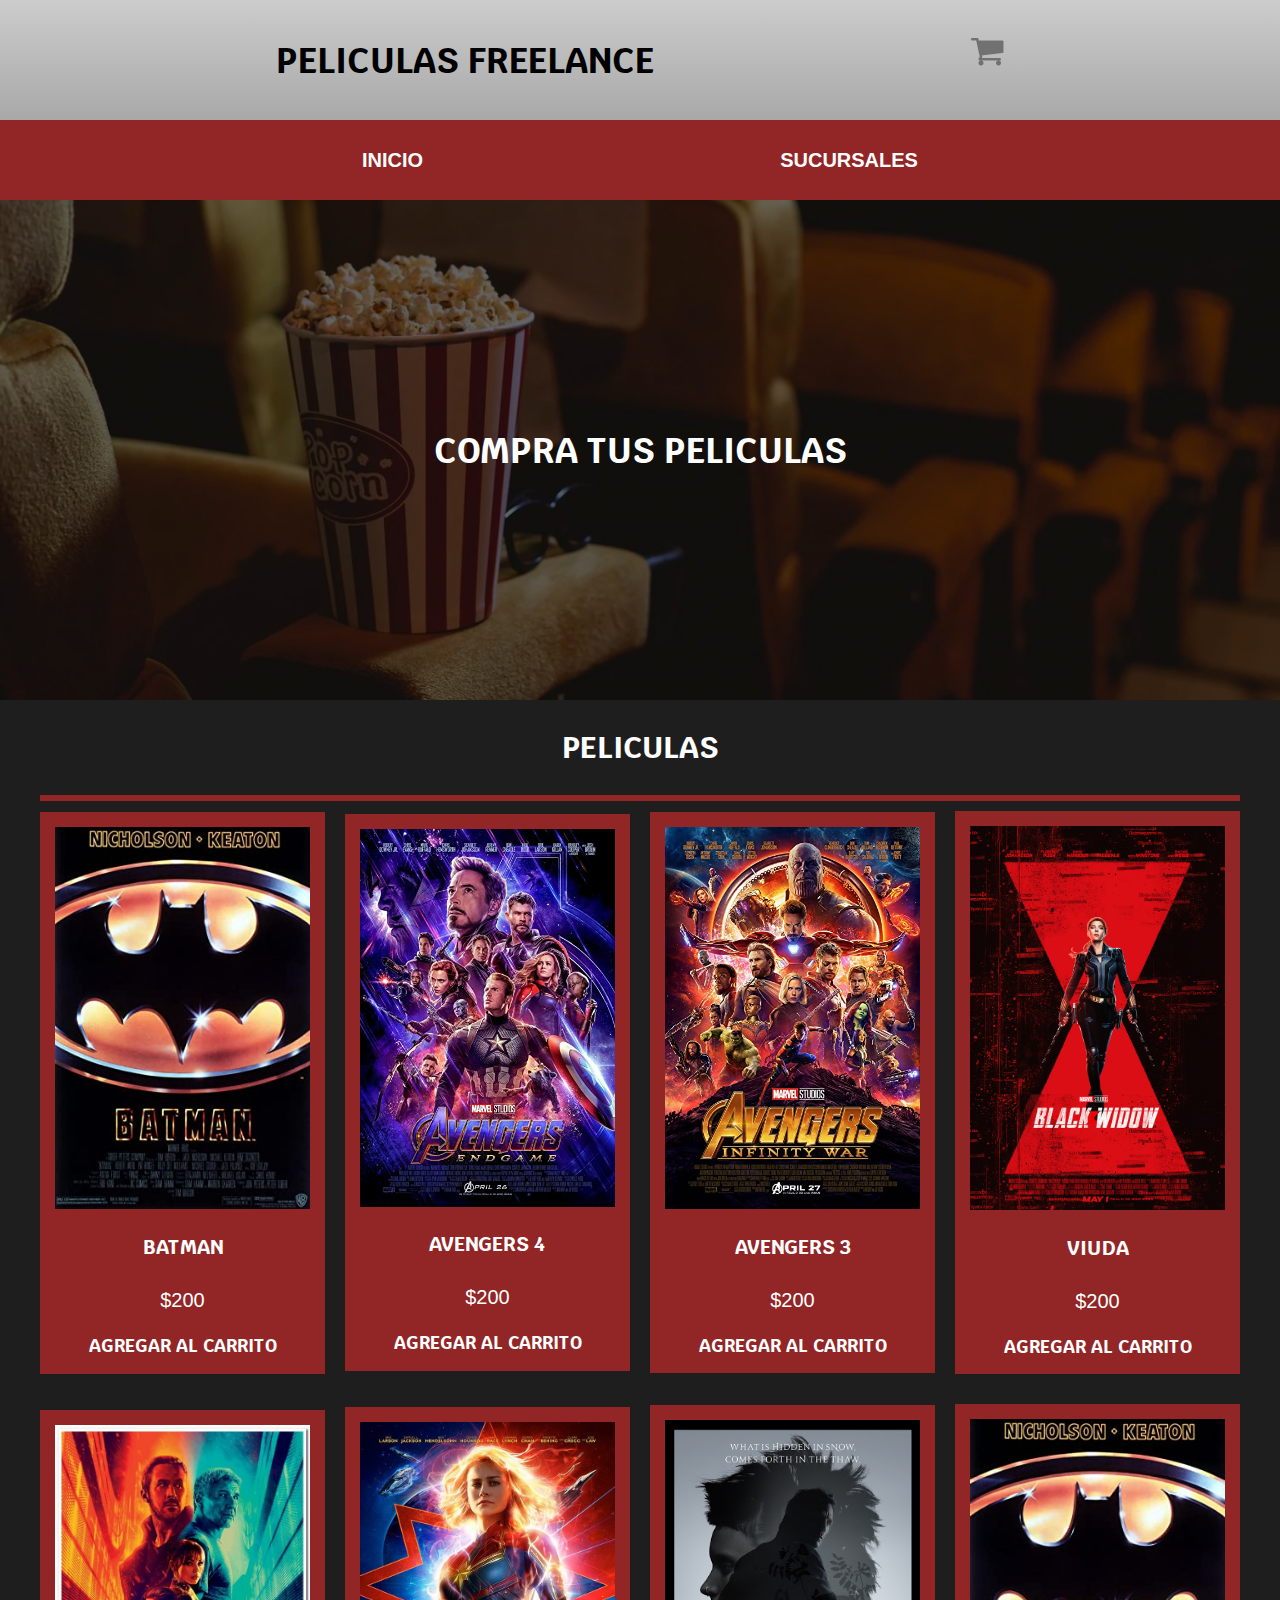
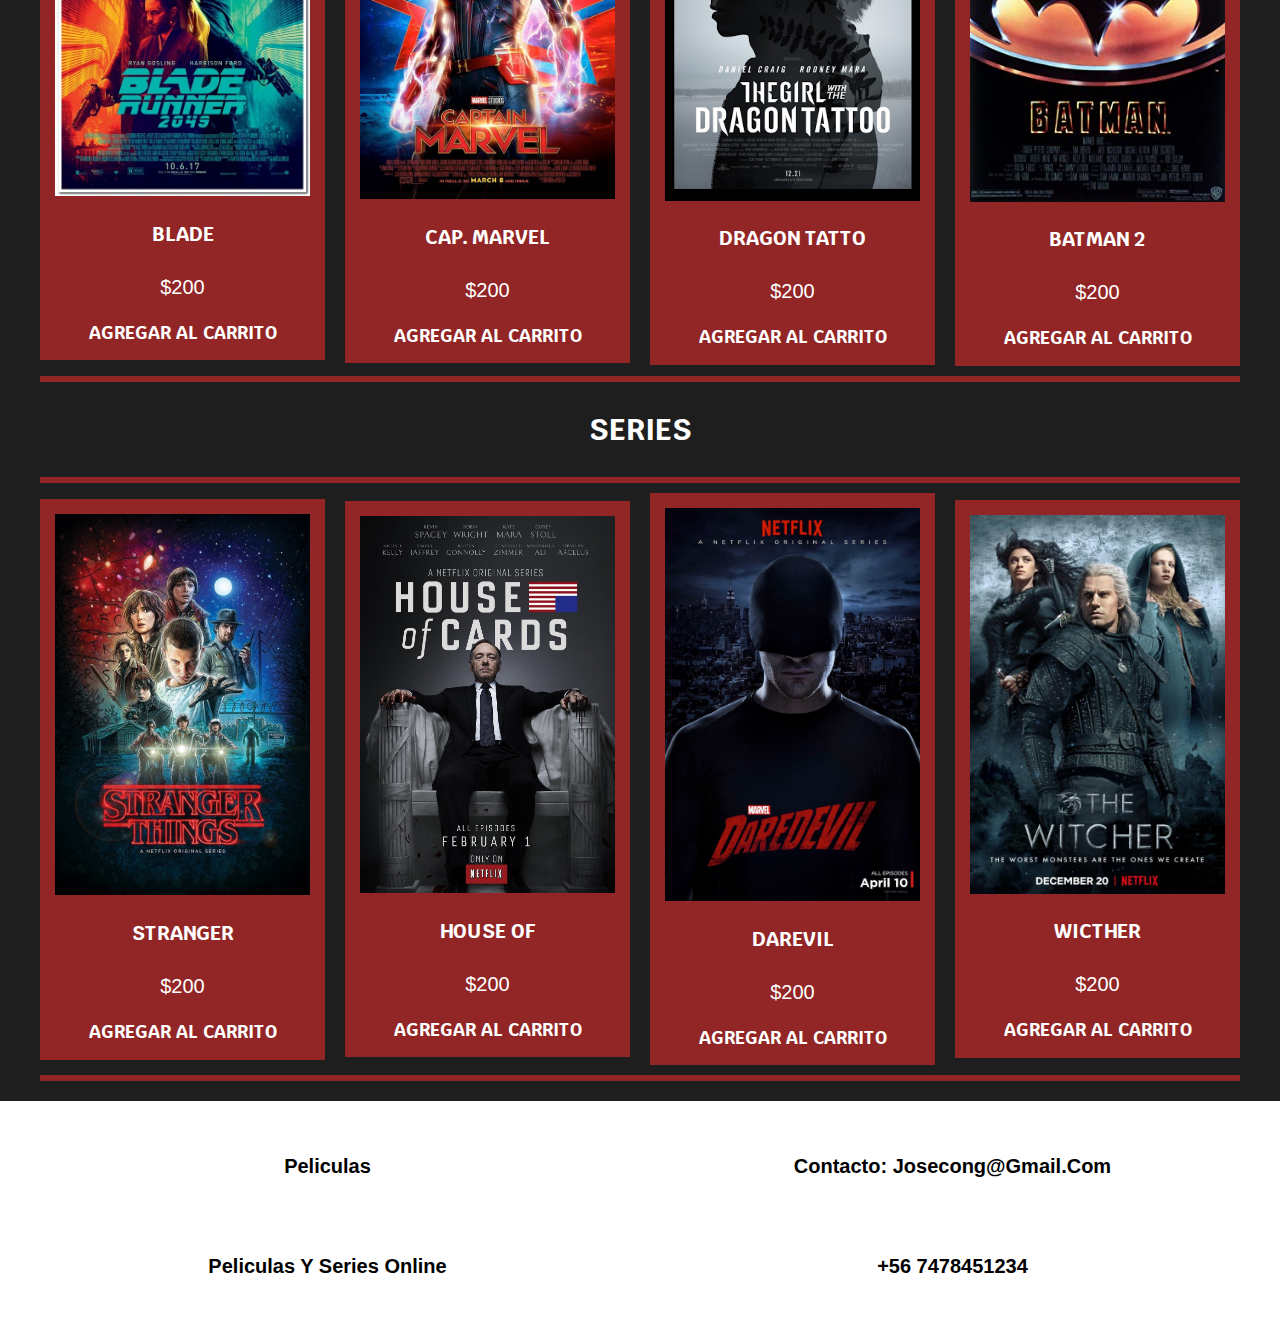
<file: index.html>
<!DOCTYPE html>
<html lang="en">
<head>
    <meta charset="UTF-8">
    <meta http-equiv="X-UA-Compatible" content="IE=edge">
    <meta name="viewport" content="width=device-width, initial-scale=1.0">
    <link rel="stylesheet" href="css/normalize.css">
    <link rel="preconnect" href="https://fonts.gstatic.com">
    <link href="https://fonts.googleapis.com/css2?family=Krub:wght@400;700&display=swap" rel="stylesheet">    
    <title>practica css grid</title>
    <script src="https://ajax.googleapis.com/ajax/libs/jquery/3.5.1/jquery.min.js"></script>
    <link rel="stylesheet" href="css/styles.css">
</head>
<body>
    <header class="header-principal">
        <div>
            <h1 class="header-texto">peliculas <span class="header-span"> freelance </span></h1> 
        </div>

       
        <div class="two columns u-pull-right">
            <ul>
                <li class="submenu">
                        <img src="img/cart.png" id="imagen-carrito">                                                  
                        
                        <div id="carrito">
                                
                                <table id="lista-carrito">
                                    <thead>
                                        <tr>
                                            <th>Imagen</th>
                                            <th>Nombre</th>
                                            <th>Precio</th>
                                            <th>Cantidad</th>
                                            <th></th>
                                        </tr>
                                    </thead>
                                    <tbody></tbody>
                                </table>

                                <a href="#" id="vaciar-carrito" class="texto-vaciar">Vaciar Carrito</a>
                        </div>
                </li>
            </ul>
        </div>

    </header> 


    <section>
        <nav class="navegacion-principal ">
            <a class="navegacion-enlace" href="index.html">inicio</a>
            <a class="navegacion-enlace" href="sucursales.html">sucursales</a>
            
            
    
        </nav>
    </section>
       
    
    <Section class="portada">
        <div class="contenido-portada">                   
            <h2 class="texto-principal"> compra tus peliculas</h2>            
        </div>
        
     
    </Section>
        
       
    <div id="lista-peliculas" class="contenedor">
        <section>  
            <h1 class="textoprincipal-peliculas"> peliculas</h1>

            <div class="border"></div>
            
            <Div class="grid">
                <Div class="pelicula">                    
                    <img class="pelicula-imagen" src="img/batman.jpg" alt="todas">                    
                    <div class="pelicula-info">
                        <h4 class="pelicula__nombre"> batman</h4>
                        <p class="precio"> $200</p>
                        <a href="#" class="agregar-carrito" data-id="1">Agregar Al Carrito</a>                    
                    </div>                    
                </Div> <!--peliculas-->  
                

                <Div class="pelicula">                    
                    <img class="pelicula-imagen" src="img/pelicula1.jpg" alt="todas">                    
                    <div class="pelicula-info">
                        <h4 class="pelicula__nombre"> avengers 4</h4>
                        <p class="precio"> $200</p>
                        <a href="#" class="agregar-carrito" data-id="2">Agregar Al Carrito</a>                    
                    </div>                    
                </Div> <!--peliculas-->  

                <Div class="pelicula">                    
                    <img class="pelicula-imagen" src="img/pelicula2.jpg" alt="todas">                    
                    <div class="pelicula-info">
                        <h4 class="pelicula__nombre"> avengers 3</h4>
                        <p class="precio"> $200</p>
                        <a href="#" class="agregar-carrito" data-id="3">Agregar Al Carrito</a>                    
                    </div>                    
                </Div> <!--peliculas-->  

                <Div class="pelicula">                    
                    <img class="pelicula-imagen" src="img/pelicula3.jpg" alt="todas">                    
                    <div class="pelicula-info">
                        <h4 class="pelicula__nombre"> viuda</h4>
                        <p class="precio"> $200</p>
                        <a href="#" class="agregar-carrito" data-id="4">Agregar Al Carrito</a>                    
                    </div>                    
                </Div> <!--peliculas-->  

                <Div class="pelicula">                    
                    <img class="pelicula-imagen" src="img/pelicula4.jpg" alt="todas">                    
                    <div class="pelicula-info">
                        <h4 class="pelicula__nombre"> blade</h4>
                        <p class="precio"> $200</p>
                        <a href="#" class="agregar-carrito" data-id="5">Agregar Al Carrito</a>                    
                    </div>                    
                </Div> <!--peliculas-->  

                <Div class="pelicula">                    
                    <img class="pelicula-imagen" src="img/pelicula5.jpg" alt="todas">                    
                    <div class="pelicula-info">
                        <h4 class="pelicula__nombre"> cap. marvel</h4>
                        <p class="precio"> $200</p>
                        <a href="#" class="agregar-carrito" data-id="6">Agregar Al Carrito</a>                    
                    </div>                    
                </Div> <!--peliculas-->  

                <Div class="pelicula">                    
                    <img class="pelicula-imagen" src="img/pelicula6.jpg" alt="todas">                    
                    <div class="pelicula-info">
                        <h4 class="pelicula__nombre"> dragon tatto</h4>
                        <p class="precio"> $200</p>
                        <a href="#" class="agregar-carrito" data-id="7">Agregar Al Carrito</a>                    
                    </div>                    
                </Div> <!--peliculas--> 

                <Div class="pelicula">                    
                    <img class="pelicula-imagen" src="img/batman.jpg" alt="todas">                    
                    <div class="pelicula-info">
                        <h4 class="pelicula__nombre"> batman 2</h4>
                        <p class="precio"> $200</p>
                        <a href="#" class="agregar-carrito" data-id="8">Agregar Al Carrito</a>                    
                    </div>                    
                </Div> <!--peliculas--> 
                          
            </Div>  

            <div class="border"></div>

        </section> 


        <section>  
            <h1 class="textoprincipal-peliculas"> series</h1>

            <div class="border"></div>            
            
            <Div class="grid">
                
                
                <Div class="pelicula">                    
                    <img class="pelicula-imagen" src="img/serie.jpg" alt="todas">                    
                    <div class="pelicula-info">
                        <h4 class="pelicula__nombre"> stranger</h4>
                        <p class="precio"> $200</p>
                        <a href="#" class="agregar-carrito" data-id="9">Agregar Al Carrito</a>                    
                    </div>                    
                </Div> <!--peliculas-->  

                <Div class="pelicula">                    
                    <img class="pelicula-imagen" src="img/serie1.jpg" alt="todas">                    
                    <div class="pelicula-info">
                        <h4 class="pelicula__nombre"> house of</h4>
                        <p class="precio"> $200</p>
                        <a href="#" class="agregar-carrito" data-id="10">Agregar Al Carrito</a>                    
                    </div>                    
                </Div> <!--peliculas--> 

                <Div class="pelicula">                    
                    <img class="pelicula-imagen" src="img/serie2.jpg" alt="todas">                    
                    <div class="pelicula-info">
                        <h4 class="pelicula__nombre"> darevil</h4>
                        <p class="precio"> $200</p>
                        <a href="#" class="agregar-carrito" data-id="11">Agregar Al Carrito</a>                    
                    </div>                    
                </Div> <!--peliculas--> 

                <Div class="pelicula">                    
                    <img class="pelicula-imagen" src="img/serie4.jpg" alt="todas">                    
                    <div class="pelicula-info">
                        <h4 class="pelicula__nombre">wicther</h4>
                        <p class="precio"> $200</p>
                        <a href="#" class="agregar-carrito" data-id="12">Agregar Al Carrito</a>                    
                    </div>                    
                </Div> <!--peliculas--> 
                          
                
            </Div>  
            <div class="border"></div>
        </section> 


        




    </div>

    <footer class="footer-principal">
        <div>
            <div class="footer-principal__texto">
                <Div class="texto_arquitecto">
                    <P> peliculas</P>
                </Div>
                <div class="correo">
                    <P>contacto: josecong@gmail.com</P>
                </div>
                <div class="dirrecion">
                    <p>peliculas y series online</p>
                </div>
                <div class="telefono">
                    <P>+56 7478451234</P>
                </div>       
                        
            </div>
        </div>
            
    </footer>


    <script src="js/app.js"></script>


</body>
</html>
</file>
<file: css/styles.css>
:root {
    
    --fuenteParrafos: 'Open Sans', sans-serif;
    --fuenteHeading: 'Krub', sans-serif;

    --primario: #1f1e1e;
    --negro: #000000;
    --secundario: #922525;
    --blanco: #ffffff;
    --tercero: #cccccc;
    --cuarto: #58428b;
    
}
/* globales */

html {
    font-size: 62.5%;
    box-sizing: border-box;    
}

*, *:before, *:after {
    box-sizing: inherit;
}

p {
    font-family: var(--fuenteParrafos);
    font-size: 2rem;
    line-height: 1.5em;
}

img {
    max-width: auto;
      
}

.contenedor {
    max-width: 40rem;
    margin: 0 auto;
}


@media (min-width: 768px) {
    .contenedor {
        max-width: 120rem;
        margin: 0 auto;
    }
    
}


h1, h2, h3 {
    font-family: var(--fuenteHeading);
    text-align: center;
}

h1 {
    font-size: 3.5rem;
}

h2 {
    font-size: 3rem;
}

h3 {
    font-size: 2rem;
}

a {
    text-decoration: none;
}

body {
    background-image: linear-gradient(to top, var(--primario) 80%, var(--tercero) 100%);
    font-size: 1.5rem;
    line-height: 1.5rem;
    font-family: var(--fuenteHeading);
    margin: 0;
}

/* heading */

.header-principal {       
    display: flex;
    height: 12rem;
    justify-content:space-evenly;
    align-items: center;    
    text-transform: uppercase;
    line-height: 3em;
}

/* carrito */

.carrito {
    display: flex;
    align-items: center;    
    margin-right: 2rem;
}


.borrar-pelicula {
    background-color: red;
    border-radius: 50%;
    padding: 5px 10px;
    text-decoration: none;
    color: white;
    font-weight: bold;
}

ul {
    list-style: none;
}

.submenu {
    position: relative;
}

.submenu #carrito{
    display: none;
}
.submenu:hover #carrito{
    display: block;
    position: absolute;
    right:0;
    top:100%;
    z-index: 1;
    background-color: white;
    padding: 20px;
    min-height: 400px;
    min-width: 300px;
    
}
.vacio {
    padding: 10px;
    background-color: crimson;
    text-align: center;
    border-radius: 10px;
    color: white;
}

.texto-vaciar {
    font-weight: 700;
    color: var(--negro);
}



@media (min-width: 736px) {
    .botonCarrito {
        width: auto;
    }    
}



#lista-carrito {
    display: flex;
    flex-direction: column;
    justify-content: space-evenly;
    padding-left: 2rem;
    padding-right: 2rem;   

}



/* navegacion */
.navegacion-principal {
    display: flex;
    flex-direction: column;
    background-color: var(--secundario);
    padding: 2rem;
    justify-content:space-evenly;  
    align-items: center;
    line-height: 3rem;
    
}

@media (min-width: 736px) {
    .navegacion-principal {
        flex-direction: row;
        padding: 1.5rem;
    }


    .navegacion-enlace {
        margin: 0;
    }
}


.navegacion-enlace {
    text-decoration: none;
    font-family: var(--fuenteParrafos);
    color: var(--blanco);
    font-size: 20px;
    font-weight: 700;
    text-transform: uppercase;
    margin: 1rem;
    

}

.navegacion-enlace:hover {
    font-size: 4rem;
    color: var(--negro);

}


/* portada */


.portada {    
    background-image: url(/img/popcorn.jpg);
    background-position: center;
    background-repeat: no-repeat;
    background-size: cover;
    height: 50rem;
    padding: auto;   
    position: relative; 
    line-height: 3em;
}

.texto-principal {
    font-family: var(--fuenteHeading);
    text-transform: uppercase;
    margin: 1rem;
    font-size: 3.5rem;
    color: var(--blanco);

}


.contenido-portada {    
    position: absolute;
    background-color: rgba(0, 0, 0, .6);
    width: 100%;
    height: 100%;
    display: flex;
    flex-direction: column;
    justify-content: center;
    align-items: center;    
}

/* main */


.grid {
    display: grid;
    grid-template-columns: repeat(1, 1fr);
    gap: 2rem;
    align-items: center; 
       
}


@media (min-width: 768px) {
    .grid {
        grid-template-columns: repeat(4, 1fr);
    }   
    
}


.textoprincipal-peliculas {
    color: var(--blanco);
    font-size: 3rem;
    text-transform: uppercase;
    padding: 2rem;
}


.pelicula {
    display: grid;    
    justify-content: center;
    background-color: var(--secundario);
    padding: 1.5rem;    
    margin-bottom: 1rem;
    line-height: 3em;
    
}

.pelicula-info {
    text-transform: uppercase;
    line-height: 1.5em;
    color: var(--blanco);
    text-align: center;
}

.pelicula-imagen {
    max-width: 100%;    
}

.pelicula__nombre {
    color: var(--blanco);
    font-family: var(--fuenteHeading);
    font-size: 2rem;
    font-weight: 700;
    text-align: center;
    text-transform: uppercase;
}


.agregar-carrito {
    color: var(--blanco);
    font-size: 1.8rem;
    font-weight: 700;
}
/* font-size: 3rem;
color: #f4da0000 !important;
 */
.agregar-carrito:hover {
    background-color: #9acd32c2;
    color: black;
    color: rgb(0, 16, 241);
}



/* footer */

.footer-principal {
    background-color: var(--blanco);
    height: auto;
    padding: 2rem; 
    margin-top: 2rem ;
    
    
}





.footer-principal__texto {
    display: grid;
    grid-template-columns: repeat(1, 1fr);
    color: var(--negro);
    font-family: var(--fuenteHeading);
    font-weight: 700;
    text-transform: capitalize;
    margin: 1rem;
    gap: 3rem;
    text-align: center;
    line-height: 2em;
}


.footer-principal__texto p:hover {
    font-size: 2.5rem;
}

@media (min-width: 768px) {
    .footer-principal__texto {
        grid-template-columns: repeat(2, 1fr);

    }
}



/* paguina de nosotros */


.nosotros__contenido {
    display: grid;
    flex-direction: column;
    justify-content: space-evenly;
    padding: 3.5rem;
    color: var(--blanco);
    
    
    
}

@media (min-width: 1400px) {
    .nosotros__contenido {
        flex-direction: row;
        column-gap: 2.5rem;

    }

    .nosotros__imagen {
        max-width: 700px;
    }
}


.textolugar {
    font-size: 3rem;

}

.border {    
    border: solid 3px var(--secundario);
    margin-bottom: 1rem;
}
</file>
